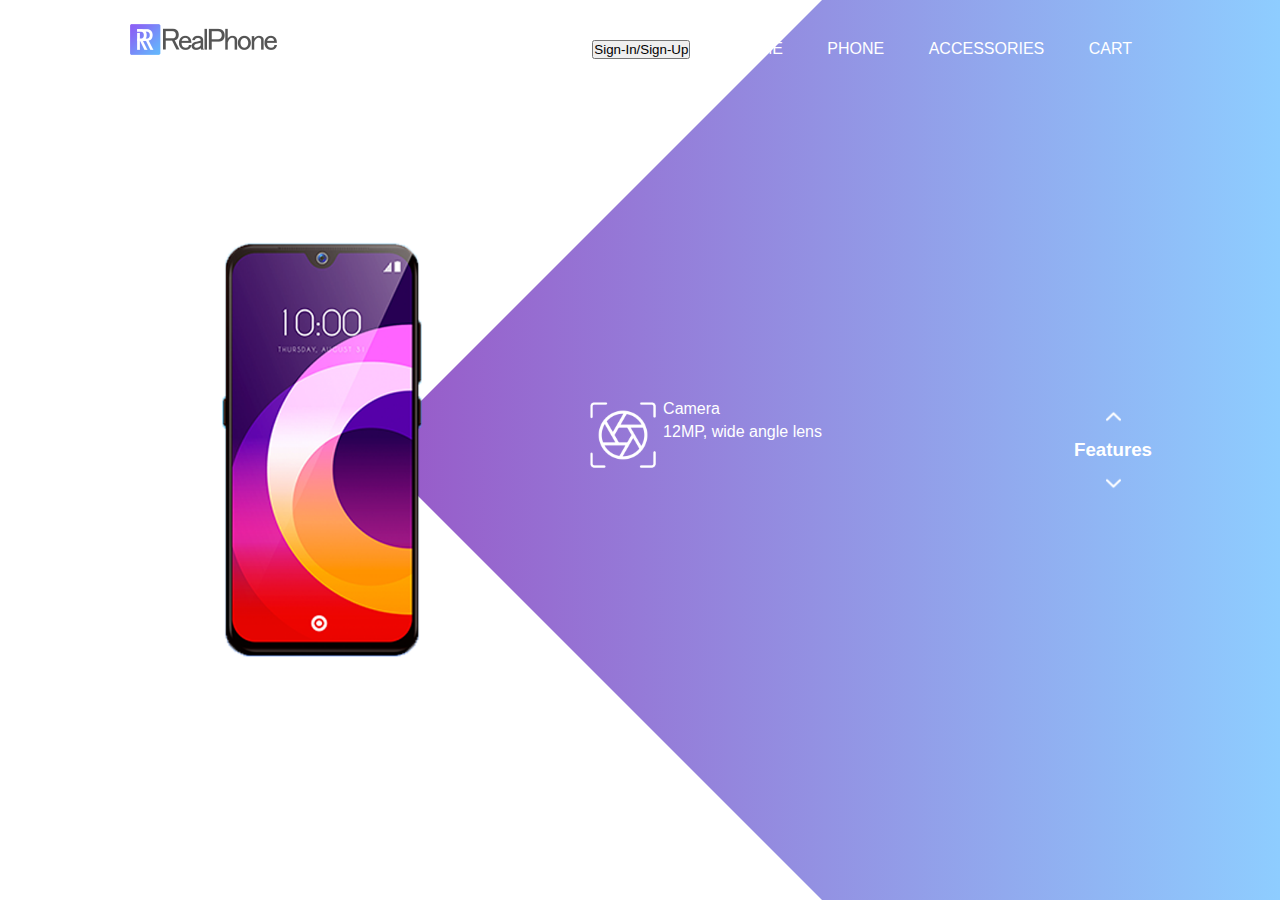
<file: index.html>
<html>
<head> 
     <title>Website Design using HTML and CSS</title>
     <link rel="stylesheet" href="style.css">
     <link rel= href="sign-in.css">
</head>
<body>
    <div class="main"> 
        <nav>
            <div class="logo">
                <img src="images/logo.png">
            </div>
            <div class="nav-links">
                <ul>
                    <li><button onclick="location.href='login_signup.html'">Sign-In/Sign-Up</button></li>
                    <li><a href="#">HOME</a></li>
                    <li><a href="#">PHONE</a></li>
                    <li><a href="#">ACCESSORIES</a></li>
                    <li><a href="#">CART</a></li>
                    
                </ul>
            </div>
        </nav>
        <div class="information">
            <div class="overlay"></div>
            <img src="images/mobile.png" class="mobile">
            <div id="circle">
                <div class="features one">
                    <img src="images/camera.png">
                    <div>
                        <head>Camera</head>
                        <p>12MP, wide angle lens</p>
                    </div>
                </div>
                <div class="features two">
                    <img src="images/processor.png">
                    <div>
                        <head>Processor</head>
                        <p>Snapdragon Octa-core 11nm</p>
                    </div>
                </div>
                <div class="features three">
                    <img src="images/display.png">
                    <div>
                        <head>Display</head>
                        <p>6.5 Mini-Drop Fullscrean</p>
                    </div>
                </div>
                <div class="features four">
                    <img src="images/battery.png">
                    <div>
                        <head>Battery</head>
                        <p>5000mAh ,720Hrs Standby</p>
                    </div>
                </div>
            </div>
        </div>
        <div class="controls">
            <img src="images/arrow.png" id="upBtn">
            <h3>Features</h3>
            <img src="images/arrow.png" id="downBtn">
        </div>
    </div>
    <script>
        var circle=document.getElementById("circle")
        var upBtn=document.getElementById("upBtn")
        var downBtn=document.getElementById("downBtn")
        var rotateval=circle.style.transform;
        var rotatesum
        upBtn.onclick=function()
        {
            rotatesum=rotateval+"rotate(-90deg)";
            circle.style.transform=rotatesum;
            rotateval=rotatesum;
        }
        downBtn.onclick=function()
        {
            rotatesum=rotateval+"rotate(90deg)";
            circle.style.transform=rotatesum;
            rotateval=rotatesum;
        }
    </script>
</body>
</html>
</file>
<file: style.css>
*{
    margin: 0;
    padding: 0;
    font-family: sans-serif;
}
.main{
    width: 100%;
    height: 100vh;
    position: relative;
    overflow: hidden;
    background: linear-gradient(to right,#9c27b0,#8ecdff);
}
nav{
    width: 80%;
    position: sticky;
    margin: 20px auto;
    z-index: 1;
    display: flex;
    align-items: center;
}
.logo{
    flex-basis: 20%;
}
.logo img {
    width: 150px;
}
.nav-links{
    flex: 1;
    text-align: right;
    float: right;
    display: inline;
    padding-top: 20px;
    right: 20px;
}
.nav-links ul li{
    right: 20px;
    list-style: none;
    margin: 0 20px;
    display: inline;
}
.nav-links ul li a{
    color: #fff;
    text-decoration: none;
    text-align: right;
    display: inline;
}
.information{
    width: 1000px;
    height: 1000px;
    position: absolute;
    top: 50%;
    left: -10%;
    transform: translateY(-50%);
}
#circle{
    width: 1000px;
    height: 1000px;
    position: absolute;
    top: 0;
    left: 0;
    border-radius: 50% ;
    transform: rotate(0deg);
    transition: 1s;
}
.features img{
    width: 70px;
}
.features{
    position: absolute;
    display: flex;
    columns: #fff;
}
.features div{
    margin-left: 5px;
    color: #fff;
}
.features div p{
    margin-top: 5px;
    color: #fff;
}
.one{
    top: 450px;
    right: 50px;
}
.two{
    top: 150px;
    left: 350px;
    transform: rotate(-90deg);
}
.three
{
    bottom: 450;
    left: 50px;
    transform: rotate(-180deg);
}
.four{
    bottom: 150px;
    right: 350px;
    transform: rotate(-270deg);
}
.mobile{
    width: 200px;
    position: absolute;
    top: 50%;
    left: 35%;
    transform: translateY(-50%);
    z-index: 1;
}
.controls{
    position: absolute;
    right: 10%;
    top: 50%;
    transform: translateY(-50%);
    text-align: center;
}
.controls h3{
    margin: 15px 0px;
    color: #fff;
}
#upBtn{
    width: 15px;
    cursor: pointer;
}
#downBtn{
    width: 15px;
    cursor: pointer;
    transform: rotate(180deg);    
}
.overlay{
    width: 0;
    height: 0;
    border-top: 500px solid #fff;
    border-right: 500px solid transparent;
    border-left: 500px solid #fff;
    border-bottom: 500px solid #fff;
    position: absolute;
    left: 0;
    top: 0;
}
</file>
